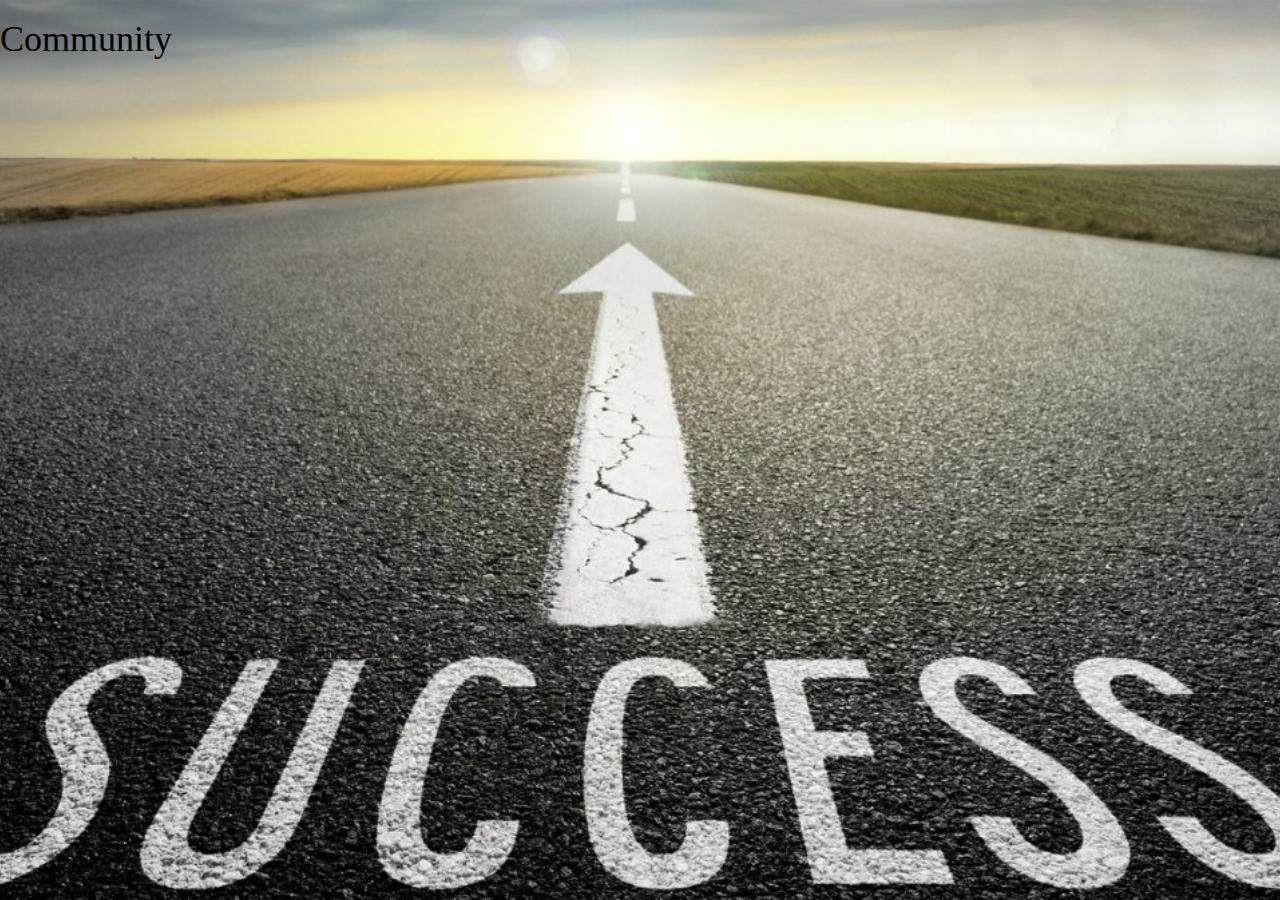
<file: BeTheOne.com/WebContent/community.html>
<!DOCTYPE html>
<html>
<head>
<meta name="apple-mobile-web-app-capable" content="yes">
<meta http-equiv="Content-Type" content="text/html; charset=UTF-8" />

<title>BeTheOne.com</title>


<link href="assets/css/bootstrap.min.css" rel="stylesheet"/>
<link rel="stylesheet" type="text/css" href="assets/css/mainCSS.css">
<link href="assets/css/font-awesome.min.css" rel="stylesheet" />
<script src="https://ajax.googleapis.com/ajax/libs/jquery/3.2.1/jquery.min.js"></script>
<script src="assets/js/bootstrap.min.js"></script>
 <link rel="shortcut icon" href="assets/img/successIcon.png" type="image/png">

<style>
 body {
	background: url("assets/img/mainBackground.jpg") ;
	background-repeat: no-repeat;
	background-position: center center;
	background-attachment: fixed;
	background-size: cover;
} 
	</style>


<title>BeTheOne.com</title>
</head>
<body>
<h1>Community</h1>
</body>
</html>
</file>
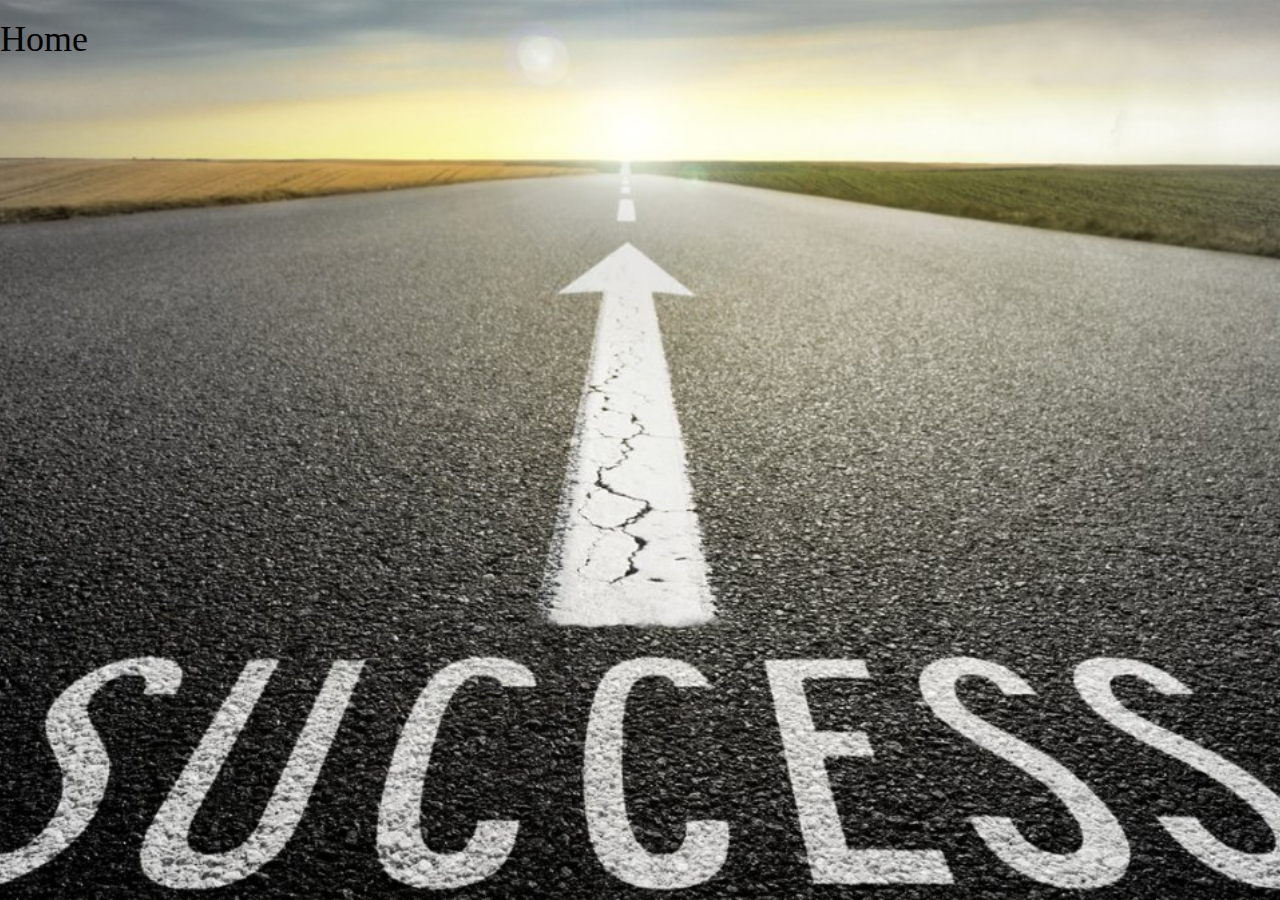
<file: BeTheOne.com/WebContent/home.html>
<!DOCTYPE html>
<html>
<head>

<meta name="apple-mobile-web-app-capable" content="yes">
<meta http-equiv="Content-Type" content="text/html; charset=UTF-8" />
<title>BeTheOne.com</title>

<link href="assets/css/bootstrap.min.css" rel="stylesheet" />
<link type="text/css" href="assets/css/mainCSS.css" rel="stylesheet" >
<link href="assets/css/font-awesome.min.css" rel="stylesheet" />


<link rel="shortcut icon" href="assets/img/successIcon.png"
	type="image/png">
	
	<style>
 body {
	background: url("assets/img/mainBackground.jpg") ;
	background-repeat: no-repeat;
	background-position: center center;
	background-attachment: fixed;
	background-size: cover;
} 
	
	</style>
	
</head>
<body>
<h1>Home</h1>
</body>
</html>
</file>
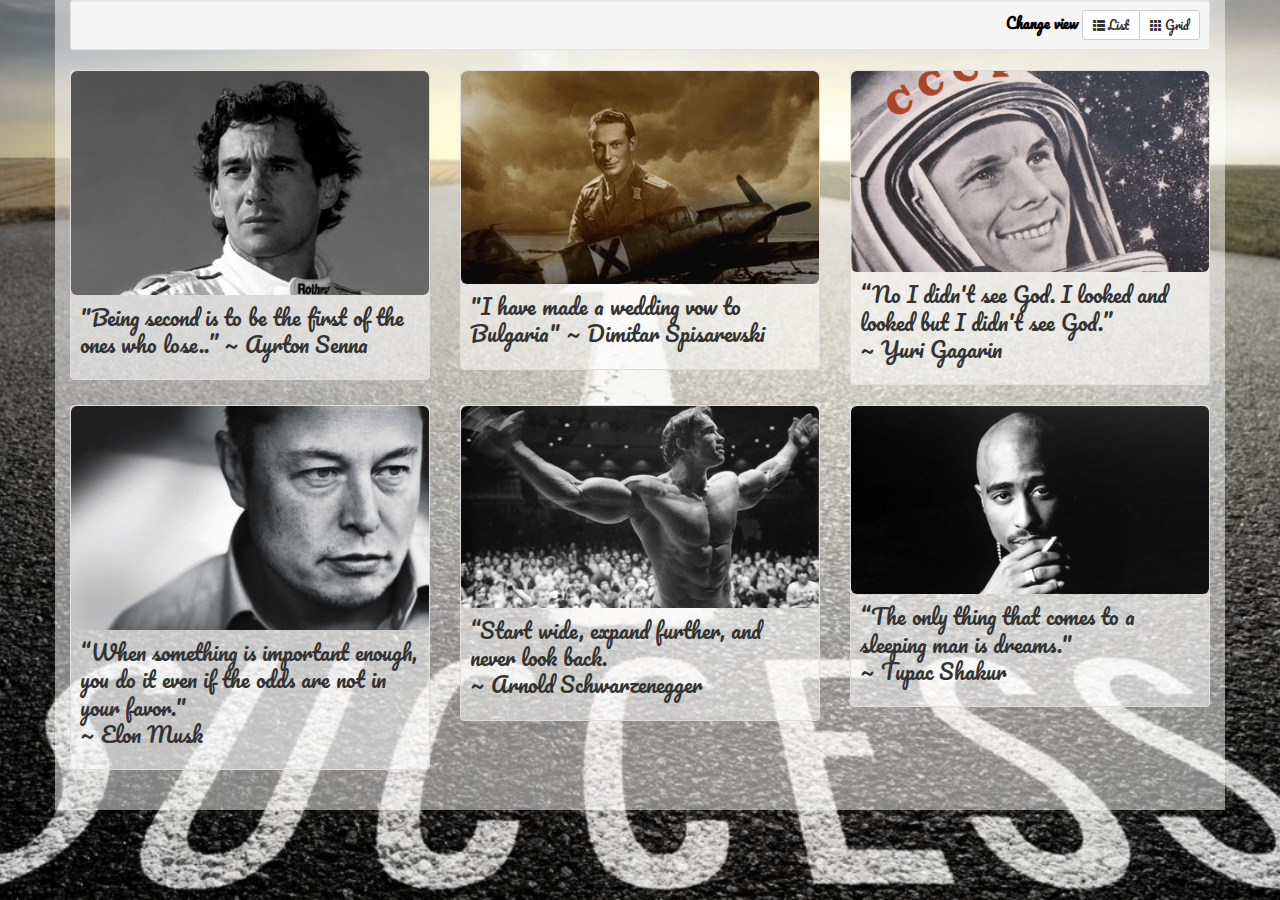
<file: BeTheOne.com/WebContent/idols.html>
<!DOCTYPE html>
<html>
<head>
<meta name="apple-mobile-web-app-capable" content="yes">
<meta http-equiv="Content-Type" content="text/html; charset=UTF-8" />

<title>BeTheOne.com</title>

<link href="https://fonts.googleapis.com/css?family=Pacifico" rel="stylesheet">
	
<link href="assets/css/bootstrap.min.css" rel="stylesheet" />
<link type="text/css" href="assets/css/mainCSS.css" rel="stylesheet" >
<link href="assets/css/font-awesome.min.css" rel="stylesheet" />


<link href="assets/css/bootstrap.min.css" rel="stylesheet"/>
<link rel="stylesheet" type="text/css" href="assets/css/mainCSS.css">
<link href="assets/css/font-awesome.min.css" rel="stylesheet" />
<link rel="stylesheet"
	href="https://cdnjs.cloudflare.com/ajax/libs/font-awesome/4.7.0/css/font-awesome.min.css">
	
	
<script src="https://ajax.googleapis.com/ajax/libs/jquery/3.2.1/jquery.min.js"></script>
<script src="assets/js/bootstrap.min.js"></script>

 <link rel="shortcut icon" href="assets/img/successIcon.png" type="image/png">

<title>BeTheOne.com</title>

<style>
 body {
	background: url("assets/img/mainBackground.jpg") ;
	background-repeat: no-repeat;
	background-position: center center;
	background-attachment: fixed;
	background-size: cover;
} 
	</style>

</head>
<body>

	<div class="container" style="background: rgba(255, 255, 255, 0.5);">
		<div class="well well-sm" style="text-align: right">
			<strong style="font-family: 'Pacifico', cursive;">Change
				view</strong>
			<div class="btn-group">
				<a href="#" id="list" class="btn btn-default btn-sm"
					style="font-family: 'Pacifico', cursive;"> <span
					class="glyphicon glyphicon-th-list"> </span> List
				</a> <a href="#" id="grid" class="btn btn-default btn-sm"
					style="font-family: 'Pacifico', cursive;">
					<span class="glyphicon glyphicon-th"></span> Grid</a>
			</div>
		</div>


		<div id="info_boxes" class="row list-group">
		
			<div class="item  col-xs-4 col-lg-4">
				<div class="thumbnail">
					<img class="img-rounded" src="assets/img/sena.jpg"
						alt="Sena.jpg" />
					<div class="caption">

						<p class="group inner list-group-item-text  ">"Being second is to be the first of the ones
						 who lose..”
						 ~ Ayrton Senna  </p>
						<div class="row">

							<div class="col-xs-12 col-md-6"></div>
						</div>
					</div>
				</div>
			</div>
			<div class="item  col-xs-4 col-lg-4">
				<div class="thumbnail">
					<img class="img-rounded" src="assets/img/Spisarevski_1.jpg"
						alt="Spisarevski.jpg" />
					<div class="caption">

						<p class="group inner list-group-item-text">"I have made a wedding
						 vow to Bulgaria"
                       ~ Dimitar Spisarevski </p>
						 
						<div class="row">

							<div class="col-xs-12 col-md-6"></div>
						</div>
					</div>
				</div>
			</div>
			<div class="item  col-xs-4 col-lg-4">
				<div class="thumbnail">
					<img class="img-rounded" src="assets/img/gagarin.jpg"
						alt="Gagarin.jpg" />
					<div class="caption">

						<p class="group inner list-group-item-text">“No I didn't see God. I looked
						 and looked but I didn't see God.” <br>
                       ~ Yuri Gagarin</p>
						<div class="row">

							<div class="col-xs-12 col-md-6"></div>
						</div>
					</div>
				</div>
			</div>
			<div class="item  col-xs-4 col-lg-4">
				<div class="thumbnail">
					<img class="img-rounded" src="assets/img/musk.jpg"
						alt="Musk.jpg" />
					<div class="caption">

						<p class="group inner list-group-item-text">“When something is important enough, 
						you do it even if the odds are not in your favor."<br>
						~ Elon Musk
						</p>
						<div class="row">

							<div class="col-xs-12 col-md-6"></div>
						</div>
					</div>
				</div>
			</div>
			<div class="item  col-xs-4 col-lg-4">
				<div class="thumbnail">
					<img class="img-rounded" src="assets/img/arnold.jpg"
						alt="Arnold.jpg" />
					<div class="caption">

						<p class="group inner list-group-item-text">
						“Start wide, expand further, and never look back. <br>
                                  ~ Arnold Schwarzenegger</p>
						<div class="row">

							<div class="col-xs-12 col-md-6"></div>
						</div>
					</div>
				</div>
			</div>
			<div class="item  col-xs-4 col-lg-4">
				<div class="thumbnail">
					<img class="img-rounded" src="assets/img/shakur.jpg"
						alt="Shakur.jpg" />
					<div class="caption">

						<p class="group inner list-group-item-text">“The only thing that comes
						 to a sleeping man is dreams."<br>
						 ~ Tupac Shakur  </p>
						<div class="row">

							<div class="col-xs-12 col-md-6"></div>
						</div>
					</div>
				</div>
			</div>
		</div>
	</div>
	<script type="text/javascript" src="assets/js/main.js"></script>


</body>
</html>
</file>
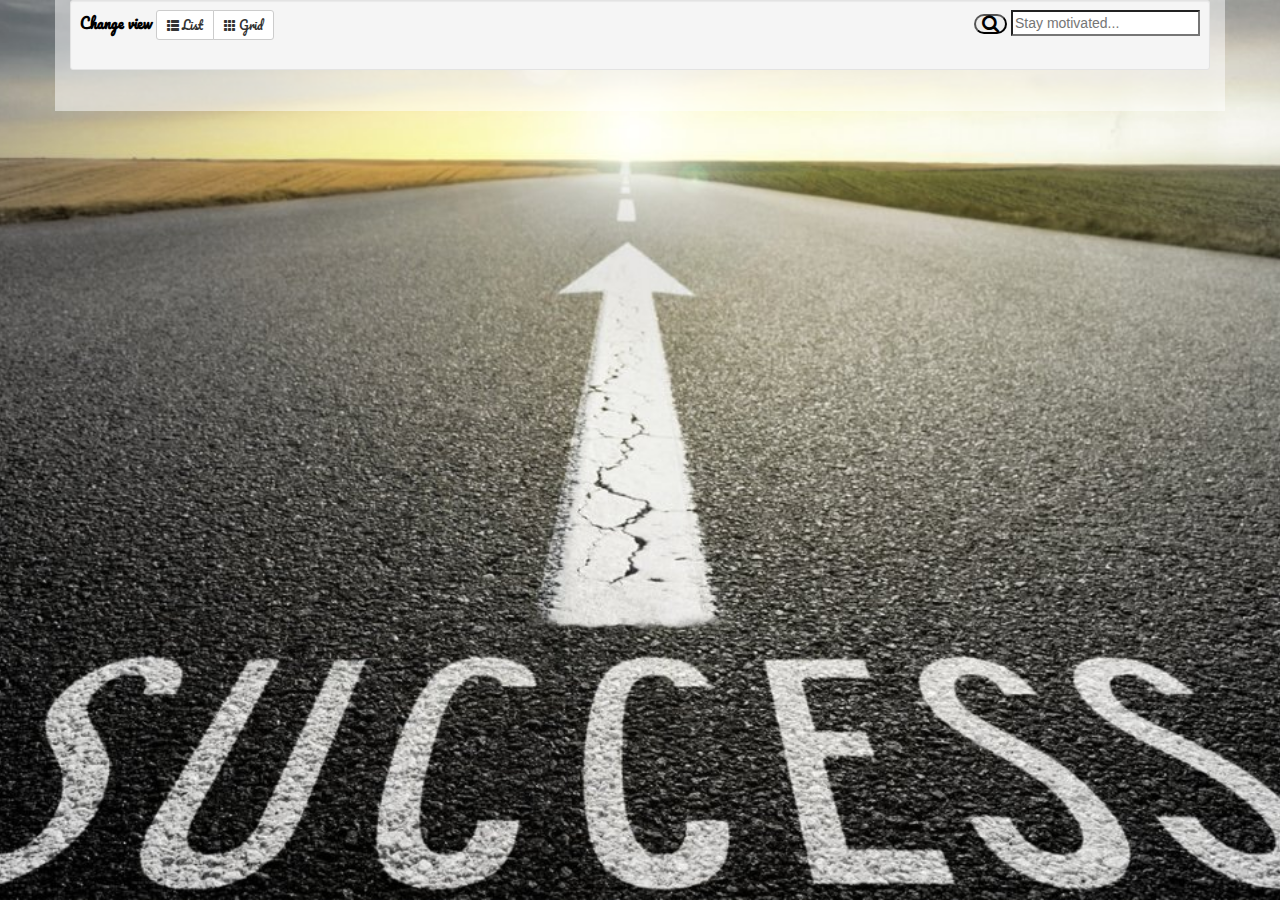
<file: BeTheOne.com/WebContent/multimedia.html>
<!DOCTYPE html>
<html>
<head>
<meta name="apple-mobile-web-app-capable" content="yes">
<meta http-equiv="Content-Type" content="text/html; charset=UTF-8" />

<title>BeTheOne.com</title>

<link href="https://fonts.googleapis.com/css?family=Pacifico"
	rel="stylesheet">

<link href="assets/css/bootstrap.min.css" rel="stylesheet" />
<link type="text/css" href="assets/css/mainCSS.css" rel="stylesheet">
<link href="assets/css/font-awesome.min.css" rel="stylesheet" />
<link href="assets/css/jquery-ui.min.css" rel="stylesheet">
<link href="https://fonts.googleapis.com/css?family=Pacifico"
	rel="stylesheet">


<link rel="stylesheet" type="text/css" href="assets/css/mainCSS.css">
<link href="assets/css/font-awesome.min.css" rel="stylesheet" />
<link rel="stylesheet"
	href="https://cdnjs.cloudflare.com/ajax/libs/font-awesome/4.7.0/css/font-awesome.min.css">





<script
	src="https://ajax.googleapis.com/ajax/libs/jquery/3.2.1/jquery.min.js"></script>
<script src="assets/js/bootstrap.min.js"></script>

<link rel="shortcut icon" href="assets/img/successIcon.png"
	type="image/png">

<title>BeTheOne.com</title>

<style>
body {
	background: url("assets/img/mainBackground.jpg");
	background-repeat: no-repeat;
	background-position: center center;
	background-attachment: fixed;
	background-size: cover;
}
</style>



</head>
<body>

	<div class="container" style="background: rgba(255, 255, 255, 0.5);">
		<div class="well well-sm">


			<div class="table" style="display: inline-block">
				<div class="btn-group-Search" style="float: right">
					<form action="" method="post" name="hyv-yt-search"
						id="hyv-yt-search">
						<button class="icon fa fa-search fa-lg " value="Search"
							id="hyv-searchBtn" aria-hidden="true"></button>
						<input type="search" name="hyv-search" id="hyv-search"
							placeholder="Stay motivated..." class="ui-autocomplete-input"
							autocomplete="off">

					</form>
				</div>


				<strong style="font-family: 'Pacifico', cursive;">Change
					view</strong>
				<div class="btn-group">
					<a href="#" id="list" class="btn btn-default btn-sm"
						style="font-family: 'Pacifico', cursive;"> <span
						class="glyphicon glyphicon-th-list"> </span> List
					</a> <a href="#" id="grid" class="btn btn-default btn-sm"
						style="font-family: 'Pacifico', cursive;"> <span
						class="glyphicon glyphicon-th"></span> Grid
					</a>
				</div>
			</div>
		</div>


		<div id="info_boxes" class="row list-group">

			<div class="row-fluid">

				<!-- Begin Content -->
				<div id="hyv-page-container" style="clear: both;">
					<div class="hyv-content-alignment">
						<div id="hyv-page-content" class="" style="overflow: hidden;">


							<!-- <div id="hyv-watch-content"
								class="hyv-watch-main-col hyv-card hyv-card-has-padding">
								<ul id="hyv-watch-related" class="hyv-video-list">
								</ul>
							</div> -->
							
							<div class="youTubeContainer col-md-12">  
							
							
							</div>
							
							
							
							
						</div>
					</div>
				</div>

			</div>


		</div>
	</div>

	<script
		src="https://ajax.googleapis.com/ajax/libs/jquery/3.2.1/jquery.min.js"></script>
	<script src="assets/js/bootstrap.min.js"></script>
	<script src="assets/js/jquery-ui.min.js"></script>
	<script type="text/javascript" src="assets/js/main.js"></script>
	<script src="https://apis.google.com/js/client.js?onload=init"></script>

</body>
</html>
</file>
<file: BeTheOne.com/WebContent/assets/css/mainCSS.css>
/*
    Common CSS
*/


/* body { 
			
	background: url ("assets/img/mainBackground.jpg") no-repeat center center fixed;
	background-repeat: no-repeat;
	background-position: center center;
	background-attachment: fixed;
	background-size: cover;
} */




.btn-group .button {
   text-align: center;
   display: block;
   width:100%;
 
}

.textFont{
font-family:Kalam;	
font-size:120%;	
}
.hrStyling{
border-top: 2px dashed #8c8b8b;

}

/*
    NavBar CSS
*/
.navbar {background-color: #0B0B0B !important; border-color: transparent; border-radius: 0%;
box-shadow: 0 0 6px 3px rgba(0,0,0,.35); }
/** Default navbar **/
.navbar-default .navbar-nav>li>a { padding-top: 25px; padding-bottom: 25px; min-height: 69px; color: #A4A4A4;}
.navbar-default .navbar-nav > li > a:hover {color: #DDBE42;}
.navbar-default .navbar-nav > .active > a,
.navbar-default .navbar-nav > .active > a:hover,
.navbar-default .navbar-nav > .active > a:focus {
  background-color: transparent;
  color: #DDBE42;
}
.navbar-default .navbar-nav > .open > a,
.navbar-default .navbar-nav > .open > a:hover,
.navbar-default .navbar-nav > .open > a:focus {
  background-color: transparent;
  color: #DDBE42;
}
.navbar-default .navbar-nav .open .dropdown-menu {
  background-color: #060606 !important;
  box-shadow: 0 4px 2px -2px rgba(0,0,0,0.4);
}
.navbar-default .navbar-nav .open .dropdown-menu > li > a{
  color: #585858 !important;
  padding: 12px 12px 12px 12px !important;
}
.navbar-default .navbar-nav .open .dropdown-menu > li > a:hover,
.navbar-default .navbar-nav .open .dropdown-menu > li > a:focus {
  color: #DDBE42 !important;
  background-color: transparent !important;
}
.navbar-default .navbar-nav .open .dropdown-menu > .active > a,
  .navbar-default .navbar-nav .open .dropdown-menu > .active > a:hover,
  .navbar-default .navbar-nav .open .dropdown-menu > .active > a:focus {
    color: #DDBE42 !important;
    background-color: transparent !important;
  }
.navbar-default .navbar-toggle {
  border-color: transparent;
}
.navbar-default .navbar-toggle:hover,
.navbar-default .navbar-toggle:focus {
  border-color: transparent;
  background-color: transparent;
}
.navbar-default .navbar-collapse,
.navbar-default .navbar-form {
  border-color: transparent;
}
.navbar-form { padding-top: 10px !important;}
.navbar-text { margin-top: 25px; }
.navbar-default .navbar-text { color: #CBAF3B;}
.navbar-default .navbar-brand {
  font-size: 21px;
  color: #CBAF3B;
  margin-top: 10px;
}
.navbar-default .navbar-brand:hover,
.navbar-default .navbar-brand:focus {
  color: #DDBE42;
}

/*
Quote random generator 
*/
.quote , .author {
  color: black;
  }
  
  
button { 
  display: block;
  text-align: center;
  text-decoration: none;
  font-family: 'Gloria Hallelujah';
  border-radius: 30px;
  outline: none;
  }
h1{
  font-family: 'Lobster', cursive;}
.quotes {
 width: 70%;
 margin-left: 15%;
 margin-top: 10%;
 font-size: 30px;
}
.author {
  float: right;
  font-family: 'Romanesco', cursive;
  }
.quote {
  font-family: 'Pacifico', cursive;
}
body{

color: black;
background-repeat: no-repeat;
background-attachment: fixed;
background-size: cover;
}

p{
  font-family: 'Catamaran', sans-serif;
}
button:hover {
  box-shadow: 4px 4px;
  transition: 1s;
}
button:active {
transform: translateY(4px);
}

/*
 SuccessStory-generator

 */

.active {
    display: block;
}

.notActive {
    display: none;
}

/*
Multimedia page styles

*/

.thumbnail
{
    margin-bottom: 20px;
    padding: 0px; 
    background: rgba(255, 255, 255, 0.5);
 
}

.item.list-group-item
{
    float: none;
    width: 100%;
    background-color: rgba(255, 255, 255, 0.5);
    margin-bottom: 10px;
}

.item.list-group-item .img-rounded
{
    margin-right: 10px;
}
.item.list-group-item .thumbnail
{
    margin-bottom: 0px;
}
.item.list-group-item .caption
{
    padding: 9px 9px 0px 9px;
   
}

.item.list-group-item img
{
    float: left;
}

.list-group-item-text 
{
    margin: 0 0 11px;
    font-family: 'Pacifico';
    font-size: 150%;
    
}

/* Multimedia */

img{

display: block;

margin-right: auto;

margin-left: auto;

}
	
textManupalation{
	
	text-align: center;
	

}	
	
	
	
	
	
}
</file>
